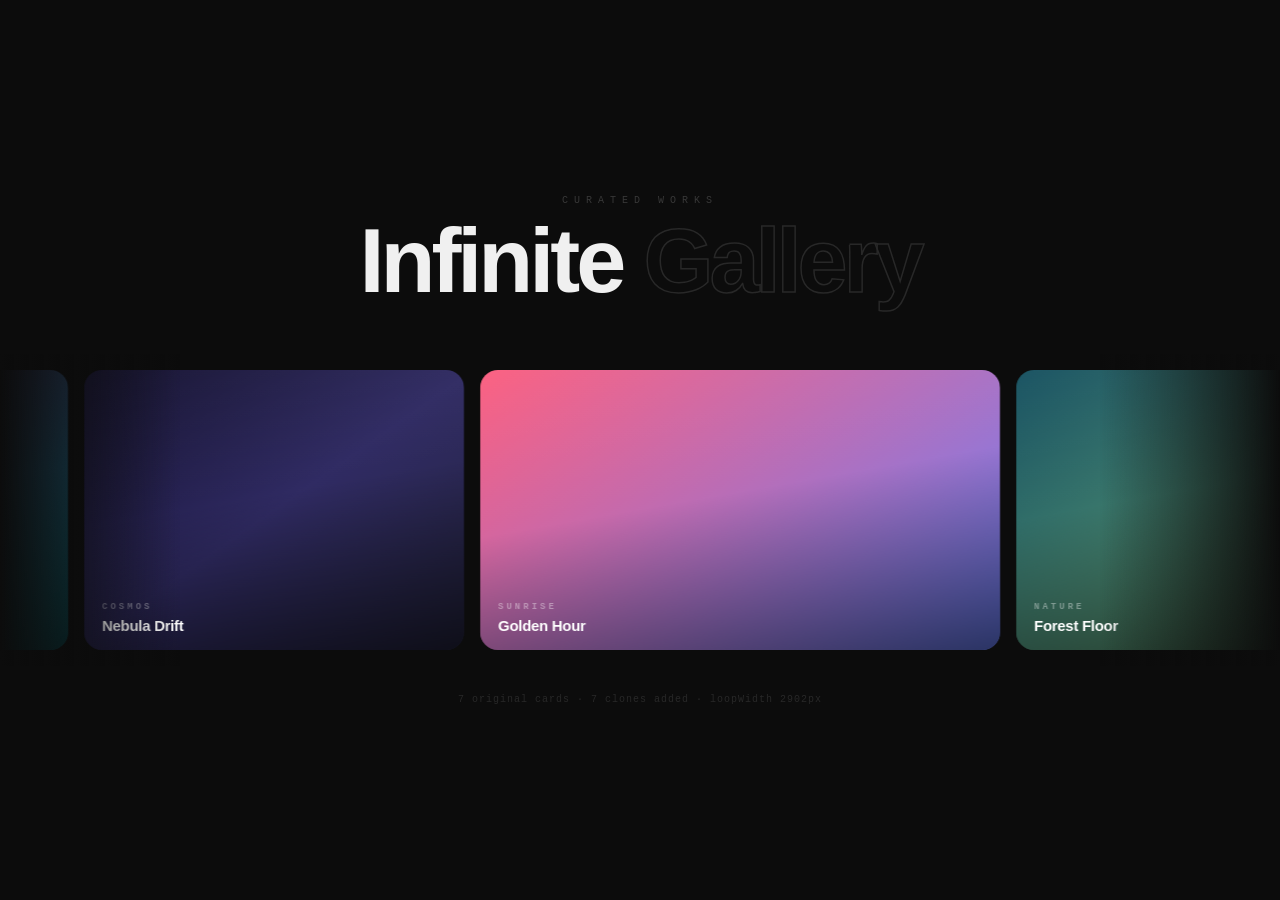
<file: infinite-gallery.html>
<!DOCTYPE html>
<html lang="en">
<head>
  <meta charset="UTF-8" />
  <meta name="viewport" content="width=device-width, initial-scale=1.0" />
  <title>Infinite Gallery Slider</title>
  <script src="https://cdnjs.cloudflare.com/ajax/libs/gsap/3.12.5/gsap.min.js"></script>

  <style>
    *, *::before, *::after { box-sizing: border-box; margin: 0; padding: 0; }

    body {
      background: #0c0c0c;
      min-height: 100vh;
      display: flex;
      flex-direction: column;
      align-items: center;
      justify-content: center;
      overflow: hidden;
      font-family: 'Helvetica Neue', Arial, sans-serif;
    }

    /* ── Header ── */
    .header {
      text-align: center;
      margin-bottom: 52px;
      padding: 0 32px;
      user-select: none;
    }

    .header .eyebrow {
      font-family: 'Courier New', monospace;
      font-size: 10px;
      letter-spacing: 6px;
      text-transform: uppercase;
      color: #383838;
      margin-bottom: 14px;
    }

    .header h1 {
      font-size: clamp(40px, 8vw, 90px);
      font-weight: 900;
      line-height: 0.92;
      letter-spacing: -4px;
      color: #f0f0f0;
    }

    .header h1 .outline {
      color: transparent;
      -webkit-text-stroke: 1.5px #282828;
    }

    /* ── Gallery ── */
    .gallery-wrapper {
      width: 100%;
      overflow: hidden;
      position: relative;
      cursor: grab;
      user-select: none;
    }

    .gallery-wrapper:active { cursor: grabbing; }

    /* Edge vignettes — colour must match body background */
    .gallery-wrapper::before,
    .gallery-wrapper::after {
      content: '';
      position: absolute;
      top: 0; bottom: 0;
      width: 180px;
      z-index: 2;
      pointer-events: none;
    }
    .gallery-wrapper::before {
      left: 0;
      background: linear-gradient(to right, #0c0c0c 0%, transparent 100%);
    }
    .gallery-wrapper::after {
      right: 0;
      background: linear-gradient(to left, #0c0c0c 0%, transparent 100%);
    }

    /* ── Track ── */
    .gallery-track {
      display: flex;
      align-items: center;
      gap: 16px;          /* ← must match JS GAP constant */
      padding: 16px 0;
      will-change: transform;
    }

    /* ── Card ── */
    .gallery-item {
      flex: 0 0 auto;
      height: 280px;      /* fixed height for all cards */
      border-radius: 18px;
      overflow: hidden;
      position: relative;
    }

    .gallery-item .card-bg {
      position: absolute;
      inset: 0;
      transition: transform 0.85s cubic-bezier(0.16, 1, 0.3, 1);
    }

    .gallery-item:hover .card-bg {
      transform: scale(1.07);
    }

    .gallery-item .card-overlay {
      position: absolute;
      inset: 0;
      background: linear-gradient(
        170deg,
        rgba(255,255,255,0.04) 0%,
        transparent 45%,
        rgba(0,0,0,0.6) 100%
      );
    }

    .gallery-item .card-meta {
      position: absolute;
      bottom: 0; left: 0; right: 0;
      padding: 20px 18px 16px;
      z-index: 1;
    }

    .gallery-item .card-meta .cat {
      display: block;
      font-family: 'Courier New', monospace;
      font-size: 9px;
      font-weight: 700;
      letter-spacing: 3px;
      text-transform: uppercase;
      color: rgba(255,255,255,0.38);
      margin-bottom: 5px;
    }

    .gallery-item .card-meta .name {
      display: block;
      font-size: 15px;
      font-weight: 700;
      color: #fff;
      letter-spacing: -0.3px;
    }

    /* ── Clone debug info ── */
    .info {
      margin-top: 28px;
      font-family: 'Courier New', monospace;
      font-size: 10px;
      color: #282828;
      letter-spacing: 1px;
    }

    /* ── Pause badge ── */
    .badge {
      position: fixed;
      bottom: 24px; right: 24px;
      display: flex;
      align-items: center;
      gap: 8px;
      padding: 8px 16px 8px 12px;
      background: rgba(255,255,255,0.05);
      border: 1px solid rgba(255,255,255,0.09);
      backdrop-filter: blur(12px);
      -webkit-backdrop-filter: blur(12px);
      border-radius: 100px;
      font-size: 11px;
      font-weight: 500;
      color: rgba(255,255,255,0.45);
      letter-spacing: 0.5px;
      pointer-events: none;
      opacity: 0;
      transform: translateY(8px);
      transition: opacity 0.35s ease, transform 0.35s ease;
    }

    .badge.visible {
      opacity: 1;
      transform: translateY(0);
    }

    .badge .dot {
      width: 6px; height: 6px;
      border-radius: 50%;
      background: #FF6B35;
      animation: blink 1.5s ease-in-out infinite;
    }

    @keyframes blink {
      0%, 100% { opacity: 1; }
      50%       { opacity: 0.2; }
    }
  </style>
</head>
<body>

  <header class="header">
    <p class="eyebrow">Curated Works</p>
    <h1>Infinite <span class="outline">Gallery</span></h1>
  </header>

  <div class="gallery-wrapper" id="wrapper">
    <div class="gallery-track" id="track"></div>
  </div>

  <p class="info" id="info"></p>

  <div class="badge" id="badge">
    <span class="dot"></span>
    Paused
  </div>

  <script>
    /* ━━━━━━━━━━━━━━━━━━━━━━━━━━━━━━━━━━━━━━━━━━
       CONFIG — tweak these to taste
    ━━━━━━━━━━━━━━━━━━━━━━━━━━━━━━━━━━━━━━━━━━ */
    const SPEED = 80;   // px / second
    const GAP   = 16;   // must match CSS `gap` on .gallery-track

    /* ━━━━━━━━━━━━━━━━━━━━━━━━━━━━━━━━━━━━━━━━━━
       ITEMS — add / remove / change freely
       w   → card width in px  (height fixed via CSS)
       bg  → any valid CSS background value
    ━━━━━━━━━━━━━━━━━━━━━━━━━━━━━━━━━━━━━━━━━━ */
    const ITEMS = [
      { w: 380, bg: 'linear-gradient(145deg,#0f0c29,#302b63,#24243e)', cat: 'Cosmos',   name: 'Nebula Drift'  },
      { w: 520, bg: 'linear-gradient(145deg,#FC5C7D,#6A82FB)',          cat: 'Sunrise',  name: 'Golden Hour'   },
      { w: 300, bg: 'linear-gradient(145deg,#134e5e,#71b280)',          cat: 'Nature',   name: 'Forest Floor'  },
      { w: 450, bg: 'linear-gradient(145deg,#373B44,#4286f4)',          cat: 'Ocean',    name: 'Horizon Blue'  },
      { w: 340, bg: 'linear-gradient(145deg,#f12711,#f5af19)',          cat: 'Fire',     name: 'Ember Glow'    },
      { w: 480, bg: 'linear-gradient(145deg,#1FA2FF,#12D8FA,#A6FFCB)', cat: 'Arctic',   name: 'Polar Light'   },
      { w: 320, bg: 'linear-gradient(145deg,#360033,#0b8793)',          cat: 'Abstract', name: 'Void Garden'   },
    ];

    /* ━━━━━━━━━━━━━━━━━━━━━━━━━━━━━━━━━━━━━━━━━━
       DOM
    ━━━━━━━━━━━━━━━━━━━━━━━━━━━━━━━━━━━━━━━━━━ */
    const wrapper = document.getElementById('wrapper');
    const track   = document.getElementById('track');
    const badge   = document.getElementById('badge');
    const info    = document.getElementById('info');

    /* ── Build a card element ── */
    function createCard({ w, bg, cat, name }) {
      const el = document.createElement('div');
      el.className = 'gallery-item';
      el.style.width = w + 'px';
      el.innerHTML = `
        <div class="card-bg" style="background:${bg}"></div>
        <div class="card-overlay"></div>
        <div class="card-meta">
          <span class="cat">${cat}</span>
          <span class="name">${name}</span>
        </div>`;
      return el;
    }

    /* ── Total pixel width of an array of card elements ──
       Formula: each card contributes its own width + one GAP.
       This correctly accounts for the CSS flex gap that sits
       between every adjacent pair — including the seam between
       the last card of one set and the first card of the next.   */
    function measureWidth(els) {
      return els.reduce((sum, el) => {
        const w = parseFloat(el.style.width) || el.getBoundingClientRect().width;
        return sum + w + GAP;
      }, 0);
    }

    /* ── Clone every element in `src` and append to track ── */
    function appendClones(src) {
      src.forEach(el => {
        const clone = el.cloneNode(true);
        clone.setAttribute('aria-hidden', 'true');
        clone.dataset.clone = 'true';
        track.appendChild(clone);
      });
    }

    /* ━━━━━━━━━━━━━━━━━━━━━━━━━━━━━━━━━━━━━━━━━━
       INIT
    ━━━━━━━━━━━━━━━━━━━━━━━━━━━━━━━━━━━━━━━━━━ */
    let tween;

    function initMarquee() {

      /* 1 ── Insert original cards ── */
      ITEMS.forEach(data => track.appendChild(createCard(data)));
      const originals = [...track.children];
      let clonesAdded = 0;

      /* 2 ── Clone until one set fills the viewport
               Without this, items narrower than the screen leave
               an empty gap as they scroll off the edge.          */
      const minWidth = wrapper.offsetWidth + GAP;
      let   setWidth = measureWidth(originals);

      while (setWidth < minWidth) {
        appendClones(originals);
        setWidth     = measureWidth([...track.children]);
        clonesAdded += originals.length;
        if (track.children.length > 400) break; // safety valve
      }

      /* 3 ── Snapshot "first set" and compute loopWidth ──
               loopWidth = the distance to animate per cycle.
               After travelling exactly loopWidth the duplicate
               set snaps into the exact position the first set
               was in — creating a seamless infinite loop.        */
      const firstSet  = [...track.children];
      const loopWidth = measureWidth(firstSet);

      /* 4 ── Append a full duplicate of the first set ──
               The duplicate sits right after the first set.
               At animation start, the duplicate is what the
               viewer sees; as x advances, the originals enter
               from the left until they perfectly replace it.    */
      appendClones(firstSet);
      clonesAdded += firstSet.length;

      /* Debug readout */
      info.textContent =
        `${originals.length} original cards · ${clonesAdded} clones added · loopWidth ${Math.round(loopWidth)}px`;

      /* 5 ── GSAP animation ──────────────────────────────
         Direction: Left → Right  (x increases over time)

         Track layout:
           [ ← firstSet (loopWidth) → | ← duplicateSet → ]
             position 0               position loopWidth

         x = −loopWidth :  duplicateSet is at viewport-left
         x = 0          :  firstSet     is at viewport-left
                            ↑ identical content → seamless

         fromTo + repeat:−1 jumps back to fromVars (x=−loopWidth)
         at the end of every cycle automatically.               */
      tween = gsap.fromTo(
        track,
        { x: -loopWidth },
        {
          x        : 0,
          duration : loopWidth / SPEED,
          ease     : 'none',
          repeat   : -1,
        }
      );

      /* 6 ── Hover: smooth pause / resume ── */
      wrapper.addEventListener('mouseenter', () => {
        gsap.to(tween, { timeScale: 0, duration: 0.5, ease: 'power2.out' });
        badge.classList.add('visible');
      });

      wrapper.addEventListener('mouseleave', () => {
        gsap.to(tween, { timeScale: 1, duration: 0.6, ease: 'power2.inOut' });
        badge.classList.remove('visible');
      });
    }

    /* Run after full page load so getBoundingClientRect is reliable */
    window.addEventListener('load', initMarquee);
  </script>
</body>
</html>
</file>
